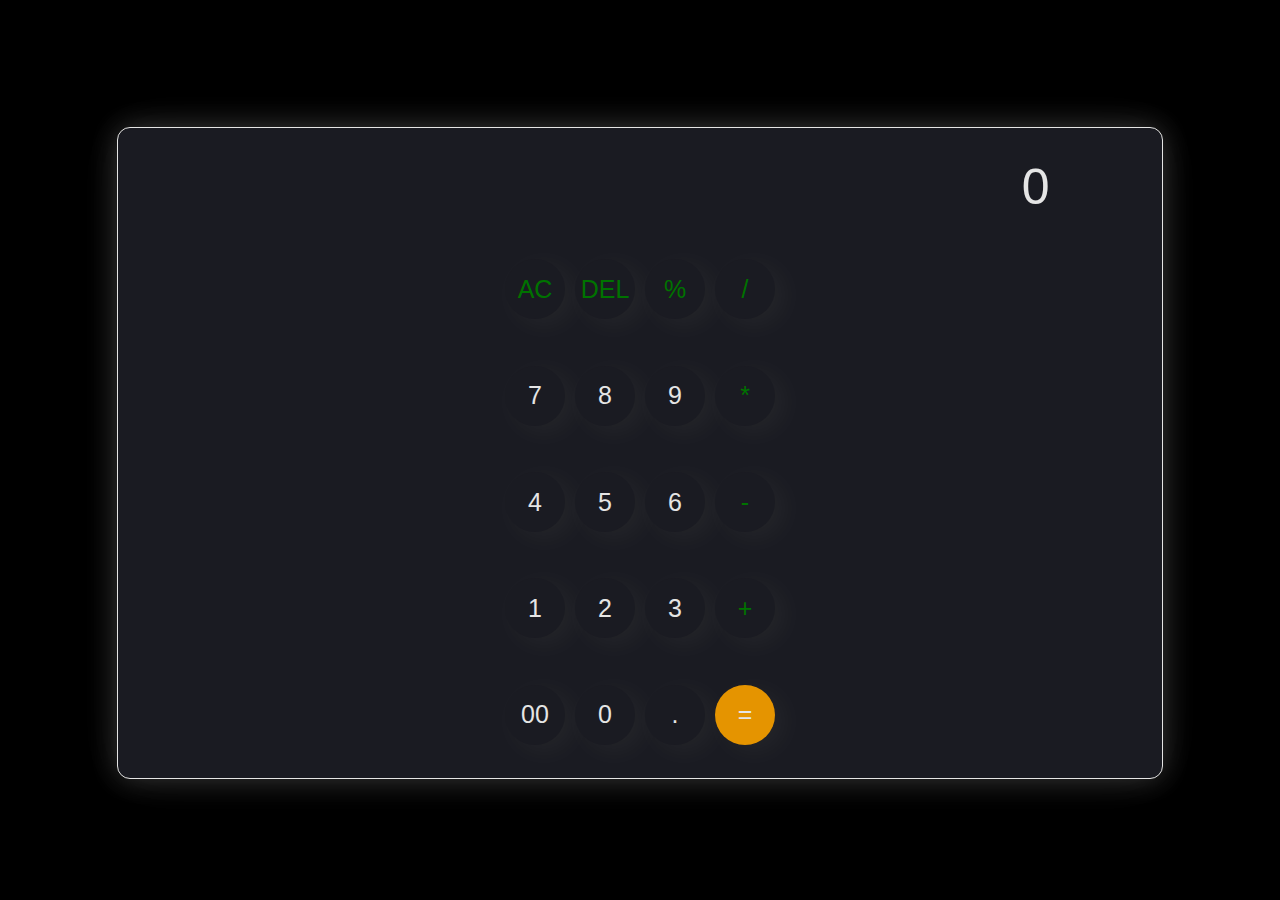
<file: calculator/index.html>
<!DOCTYPE html>
<html lang="en">
<head>
    <meta charset="UTF-8">
    <meta name="viewport" content="width=device-width, initial-scale=1.0">
    <title>Calculater</title>
    <link rel="stylesheet" href="style.css" />
    
</head>
<body>
    <div id="container">
        <input type="text" placeholder="0" id="input"  />
        <div class="buttons">
           <button class="others">AC</button>
           <button class="others">DEL</button>
           <button class="others">%</button>
           <button class="others">/</button>
        </div>
        <div class="buttons">
           <button class="number">7</button>
           <button class="number">8</button>
           <button class="number">9</button>
           <button class="others">*</button>
        </div>
        <div class="buttons">
           <button class="number">4</button>
           <button class="number">5</button>
           <button class="number">6</button>
           <button  class="others">-</button>
        </div>
        <div class="buttons">
           <button class="number">1</button>
           <button class="number">2</button>
           <button class="number">3</button>
           <button class="others">+</button>
        </div>
        <div class="buttons">
           <button class="number">00</button>
           <button class="number">0</button>
           <button class="number">.</button>
           <button id="equal">=</button>
        </div>
    </div>
   <script src="script.js"></script>
</body>
</html>
</file>
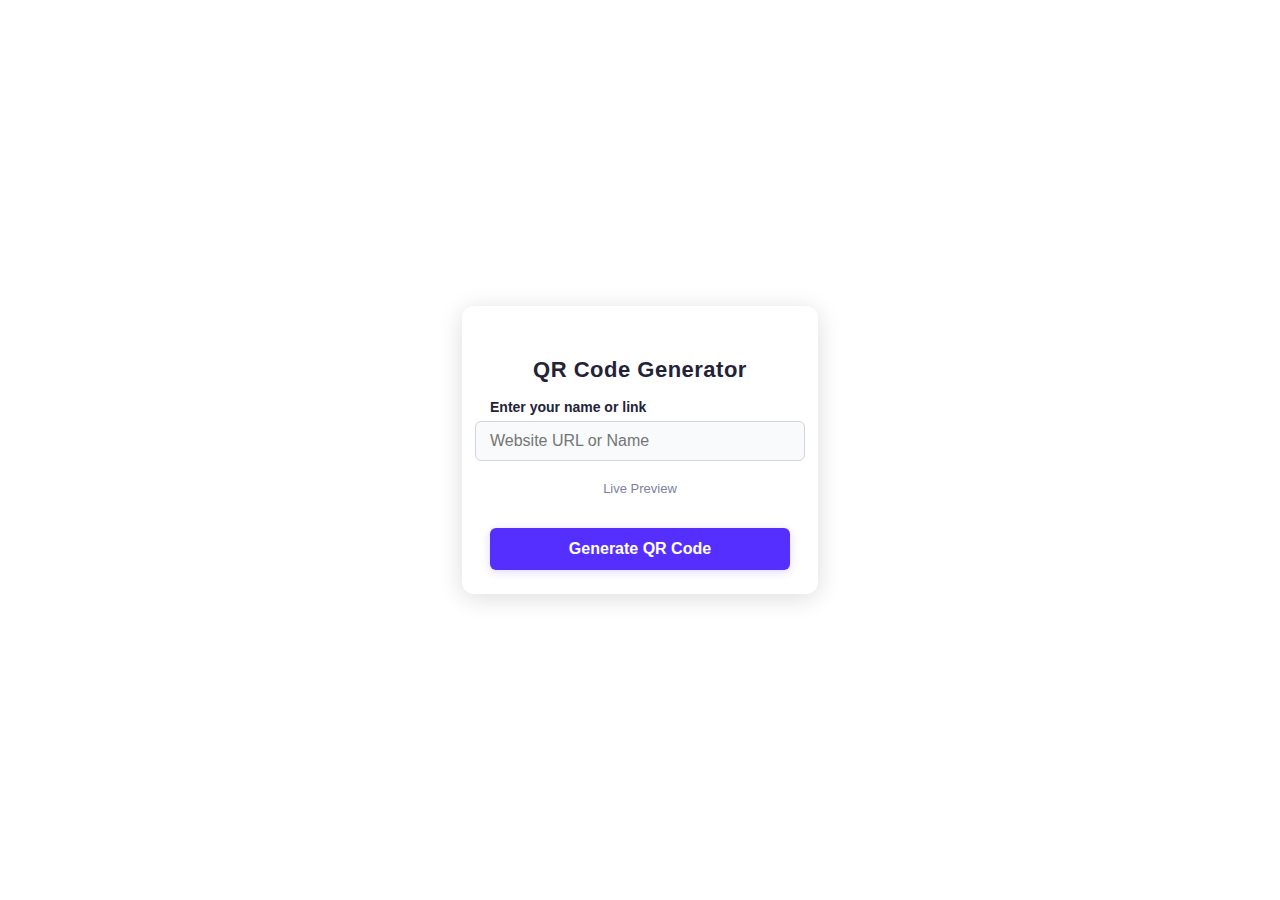
<file: Qr-code generater/index.html>
<!DOCTYPE html>
<html lang="en">
<head>
  <meta charset="UTF-8">
  <title>QR Code Generator</title>
  <meta name="viewport" content="width=device-width, initial-scale=1.0">
  <link rel="stylesheet" href="style.css" />
  
</head>
<body>
  <div class="container">
    <h2>QR Code Generator</h2>
    <label for="qr-input">Enter your name or link</label>
    <input type="text" id="qr-input" placeholder="Website URL or Name" autocomplete="off">
    <div class="live-preview-label">Live Preview</div>
    <div class="qr-preview" id="qr-preview">
      <div class="qr-placeholder"></div>
    </div>
    <button id="generate-btn">Generate QR Code</button>
  </div>
  <script src="script.js">
     
  </script>
  
</body>
</html>
</file>
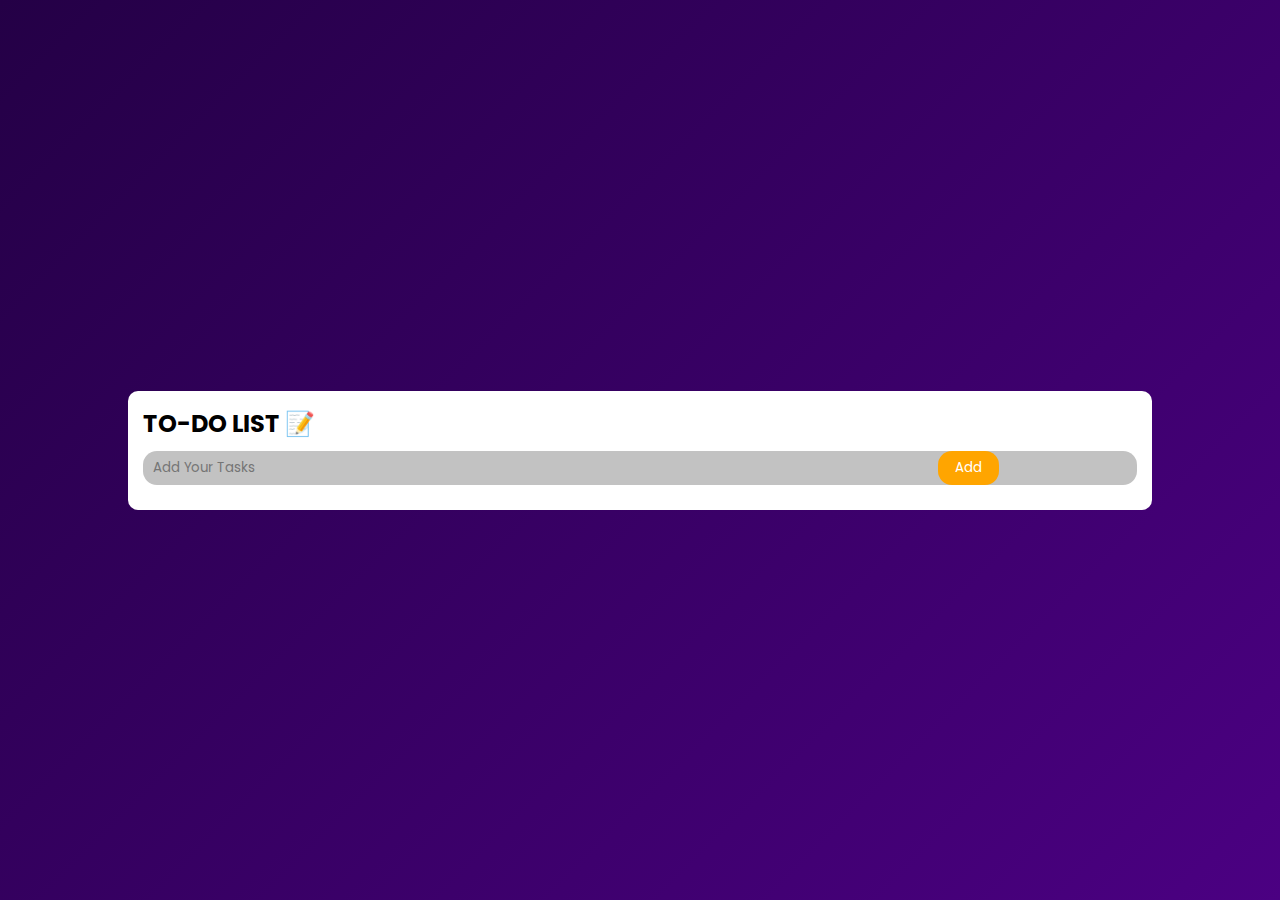
<file: To-Do List/index.html>
<!DOCTYPE html>
<html lang="en">
<head>
    <meta charset="UTF-8">
    <meta name="viewport" content="width=device-width, initial-scale=1.0">
    <title>Calculater</title>
    <link rel="stylesheet" href="style.css" />
    
</head>
<body>
    <div id="container">
       <div id="card"> 
            <h2>TO-DO LIST 📝</h2>
         <div class="row">
            <input id="input" type="text" placeholder="Add Your Tasks" />
            <button id="add" onclick="add()">Add</button>
         </div>
          <ul id="tasklist">
            
          </ul>         
       </div>    
    </div>    
   <script src="script.js"></script>
</body>
</html>
</file>
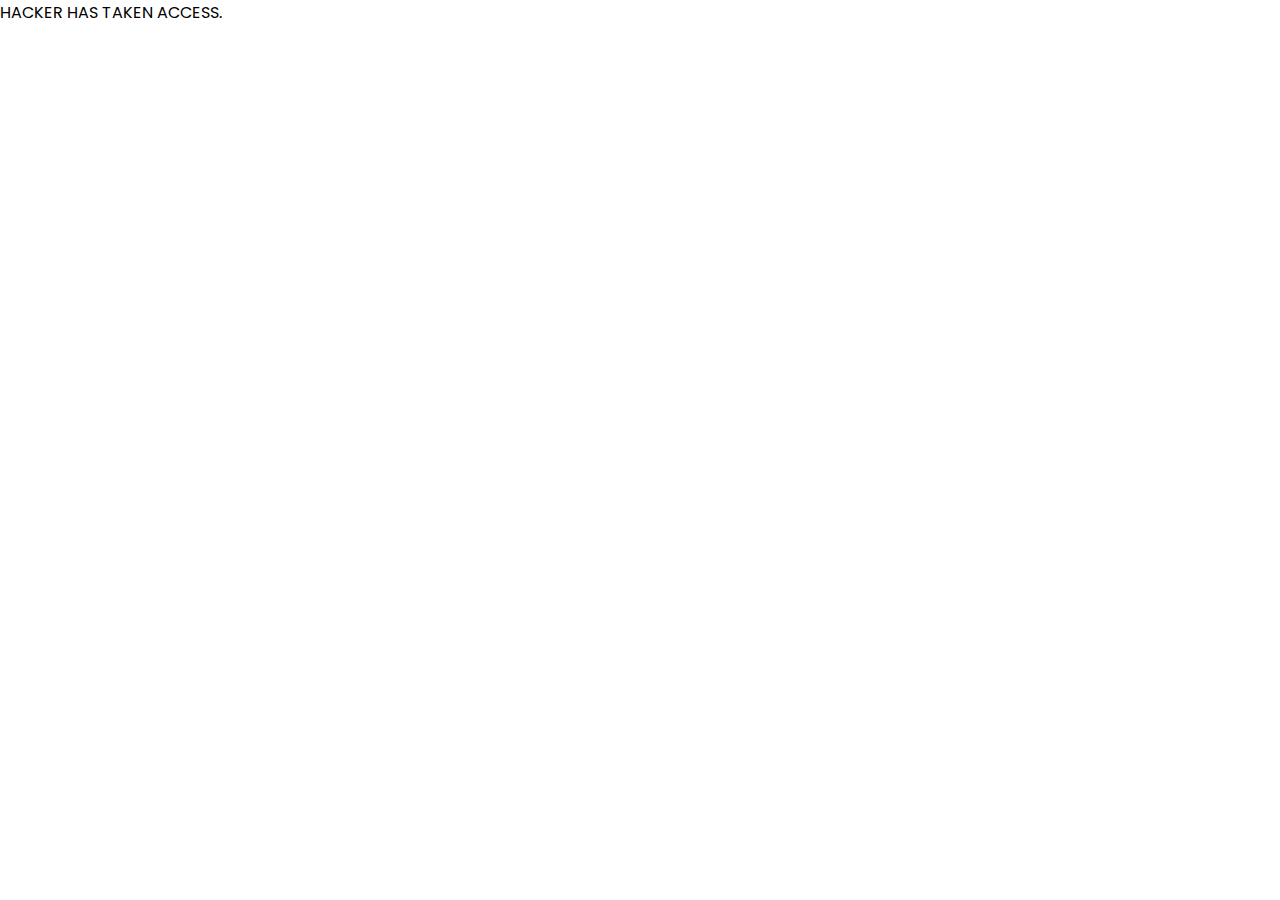
<file: hacker's terminal.html>
<!DOCTYPE html>
<html lang="en">
    <head>
        <meta charset="UTF-8">
        <meta name="viewport" content="width=device-width, initial-scale=1.0">
        <title>Hacker's Terminal</title> 
       <link rel="stylesheet" href="style.css" />
       
       
    </head>
   <body>
       <div class="load">
       </div>
       <script>
          let loader=document.querySelector(".load");
         const messages=[
             "HACKER HAS TAKEN ACCESS",
             "FINDING SECURITY FILES",
             "GETTING ALL PASSWORDS",
             "TRANSFERING FILES TO THE SERVER",
             "CLEANING UP"
         ];
        function wait(ms){
          return  new Promise(resolve=>setTimeout (resolve,ms));
        }
         async function showlines(){
           for(message of messages){
               let div=document.createElement("div");
               div.classList.add("text");
               loader.appendChild(div);
               
               div.textContent=message;
               for(let i=0;i<3;i++){
                await wait(500);
                div.textContent+=".";
               }
            await wait(500);
           } 
         }
        showlines();
       </script>
        
</body>
</html>
</file>
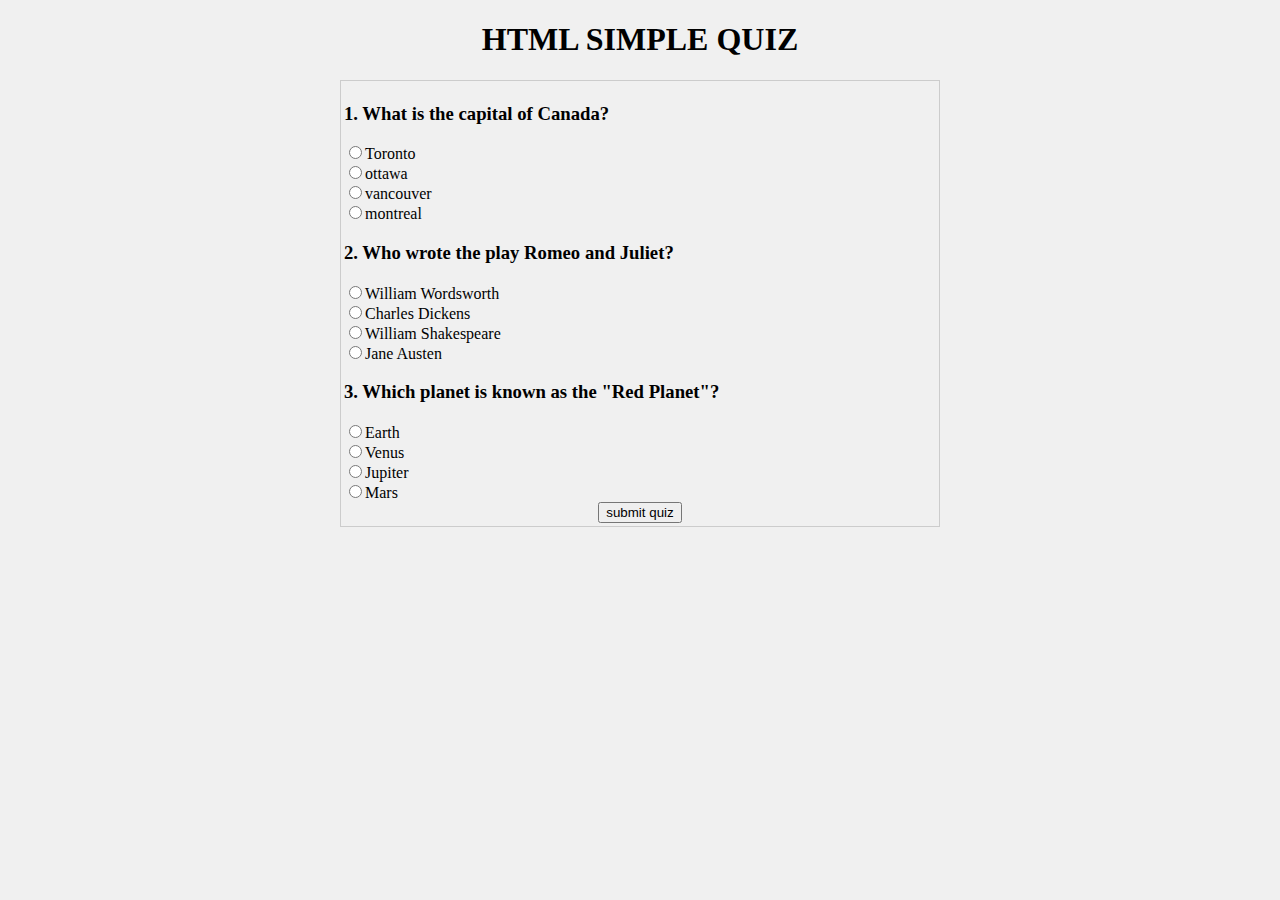
<file: Html-Simple Quiz.html>
<!DOCTYPE html>
<html>
<head>
  <title>Simple Quiz</title>
</head>
<body bgcolor="#f0f0f0">
  <center>
      <h1> HTML SIMPLE QUIZ  </h1>
      <form>
        <table width="600" cellpading="10" style="border:1px solid #ccc">
           <tr>
              <td>
                <h3>1. What is the capital of Canada?</h3>
                <input type="radio" value="q1" />Toronto<br>
                <input type="radio" value="q1" />ottawa<br>
                <input type="radio" value="q1" />vancouver<br>
                <input type="radio" value="q1" />montreal<br>
                <h3>2. Who wrote the play Romeo and Juliet?</h3>
                <input type="radio" value="q2" />William Wordsworth<br>
                <input type="radio" value="q2" />Charles Dickens<br>
                <input type="radio" value="q2" />William Shakespeare<br>
                <input type="radio" value="q2" />Jane Austen<br>
                <h3>3. Which planet is known as the "Red Planet"?</h3>
                <input type="radio" value="q3" />Earth<br>
                <input type="radio" value="q3" />Venus<br>
                <input type="radio" value="q3" />Jupiter<br>
                <input type="radio" value="q3" />Mars<br>
              <center>
                <input type="submit" value="submit quiz" />
              </center>
              </td>
           </tr>
        </table>
      </form>
  </center>
</body>
</html>
</file>
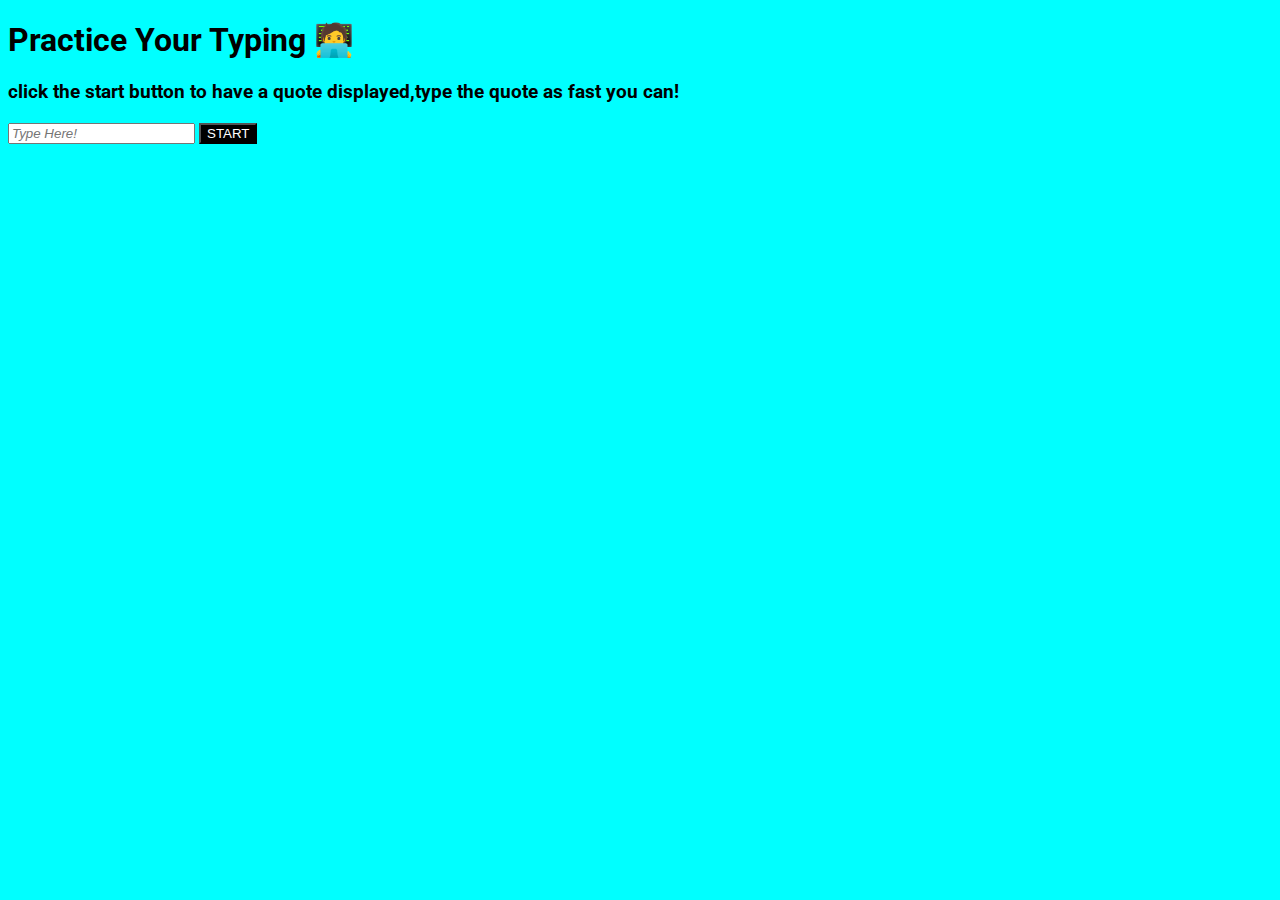
<file: typingGame.html>
<!DOCTYPE html>
<html lang="en">
<head>
    <meta charset="UTF-8">
    <meta name="viewport" content="width=device-width, initial-scale=1.0">
    <title>Typing Game</title>
    <style>
       @import url('https://fonts.googleapis.com/css2?family=Roboto:wght@400;500;700&display=swap');
        
       body{
           background-color:aqua;
           font-family: Roboto, Geneva, sans-serif;
        word-wrap:column;
       }
        .button{
            background-color:black;
            color:white;
        }
        .input {
            font-style:italic;
            word-wrap:column;
        }
    </style>
    
    
</head>
<body>
    <h1>
       Practice Your Typing 🧑‍💻
    </h1>
    <h3>
       click the start button to have a quote displayed,type the quote as fast you can!
    </h3>
    <h2 id="quote">

    </h2>
    <input class="input" id="input" type="text" placeholder="Type Here!" />
     <button class="button" id="button">
         START
     </button>
    <p id="result"></p>
    <script>
     const wordsList=[
  "mountain", "river", "forest", "cloud", "ocean",
  "bridge", "castle", "library", "village", "robot",
  "guitar", "piano", "bicycle", "scooter", "rocket",
  "painting", "statue", "vase", "lantern", "mirror",
  "phoenix", "wizard", "knight", "dragon", "pirate",
  "journal", "clock", "compass", "treasure", "potion"
];
    function Random(){
        let rand=Math.floor(Math.random()* wordsList.length);
        return wordsList[rand];
    }
        const myResult=document.getElementById("result");
let originalText="" ;      document.getElementById("button").addEventListener("click",function displayQoute(){
         let quote="";
         myResult.textContent="";
            for(let i=0;i<10;i++){
              
            quote+=Random() + " ";
          }                                               originalText=quote.trim();
            document.getElementById("quote").textContent=originalText;
    document.getElementById("input").value="";
       });
        
       const myquote=document.getElementById("quote");
        const myInput=document.getElementById("input");
        let startTime=0;
       myInput.addEventListener("focus",()=>{
            startTime= new Date();
       });
        myInput.addEventListener("input",()=>{
            const word=myInput.value.trim();
            if(word===""){
             myquote.textContent=originalText; 
            }
            else {
                const regex= new RegExp(`(${word})`,'gi');
                myquote.innerHTML=originalText.replace(regex,'<span style=background-color:yellow >$1</span>');
            }
        });
           myInput.addEventListener("blur",()=>{
           let endTime= new Date();
            let timeTaken=(endTime-startTime)/1000;
            myResult.textContent="⏰ You took "+timeTaken.toFixed(2)+" Seconds"; 
       }); 
            
            </script>
    
</body>
</html>
</file>
<file: calculator/style.css>
*{
  margin:0;
  padding:0;
}
body{
  width: 100%;
  height: 100%;
  background-color: black;
  display:flex;
  align-items:center;
  justify-content: center;
}
#container{
  margin-top:10%;
  display: flex;
  overflow:hidden;
  padding:10px;
  flex-direction: column;
  align-items:center;
  justify-content: center;
  background-color: #1e1f26;
  width: 80vw;
  height: 70vh; 
  border:none;
  outline:0.3px solid white;
  opacity: 0.9;
  border-radius:12px;
  box-shadow: 0 0 30px rgba(255, 255, 255, 0.24),
  0 0 60px rgba(180, 180, 180, 0.08);
  

}
#input{
  background-color:#1e1f26;
  color:white;
  border:none;
  outline:none;
  top:10px;
  width:80%;
  height:25%;
  padding:20px;
  font-size:50px;
  text-align: right;
  
}
input::placeholder{
  color:white;
}
.buttons{ 
  display:flex;
  top:20vh;
  padding:5px 0;
  align-items:center;
  justify-content: center;
  border:none;
  outline:none;
  gap:10px;
  background-color:#1e1f26;
  width:100%;
  height:65%;
}
.buttons button{
  display:flex;
  align-items:center;
  justify-content: center;
  padding:30px;
  border:none;
  outline:none;
  background-color:#1e1f26;
  width:60px;
  height:60px;
  font-size:25px;
  border-radius:50%;
  box-shadow: 9px 6px 30px rgba(255, 255, 255, 0.05);
  
}
.others{
  color:green;
}
.number{
  color:white;
}
#equal{
  background-color: orange;
  color:white;
}
</file>
<file: Qr-code generater/style.css>
body {
      background: #ffffff;
      min-height: 100vh;
      margin: 0;
      display: flex;
      justify-content: center;
      align-items: center;
      font-family: 'Segoe UI', Arial, sans-serif;
    }
    .container {
      background: #fff;
      border-radius: 12px;
      padding: 32px 28px 24px 28px;
      box-shadow: 0 4px 24px rgba(0,0,0,0.14);
      width: 300px;
      height: auto;
      display: flex;
      flex-direction: column;
      align-items: center;
    }
    .container h2 {
      margin-bottom: 16px;
      font-size: 22px;
      color: #232338;
      font-weight: 700;
      letter-spacing: 0.5px;
    }
    .container label {
      align-self: flex-start;
      margin-bottom: 6px;
      font-size: 14px;
      color: #232338;
      font-weight: 600;
    }
    .container input[type="text"] {
      width: 100%;
      padding: 10px 14px;
      font-size: 16px;
      border: 1px solid #d2d4dd;
      border-radius: 6px;
      margin-bottom: 20px;
      outline: none;
      background: #f8fafc;
      transition: border 0.2s;
    }
    .container input[type="text"]:focus {
      border-color: #552fff;
    }
    .live-preview-label {
      font-size: 13px;
      font-weight: 500;
      color: #7c7fa3;
      margin-bottom: 8px;
    }
    .qr-preview {
      width: 155px;
      height:auto;
      background: #ffffff;
      border: 1.5px dashed #d2d4dd;
      border-radius: 8px;
      display: flex;
      align-items: center;
      justify-content: center;
      margin-bottom: 22px;
      opacity:0.1;
      transform:scaleY(0);
      
    }
    .show{
      opacity:1;
      transform:scaleY(1);
      transition:max-height 1s ease;
    }
    .qr-placeholder {
      color: #c0c3d0;
      font-size: 28px;
      font-weight: bold;
      user-select: none;
      transition:max-height 1s ease;
      
    }
    .container button {
      width: 100%;
      background: #552fff;
      color: #fff;
      border: none;
      font-size: 16px;
      padding: 12px 0;
      border-radius: 6px;
      cursor: pointer;
      font-weight: 600;
      box-shadow: 0 2px 10px rgba(85,47,255,0.19);
      transition: background 0.18s;
    }
    .container button:hover {
      background: #3e22b7;
    }
</file>
<file: To-Do List/style.css>
@import url('https://fonts.googleapis.com/css2?family=Poppins:wght@300;400;500;600;700&display=swap');
*{
  margin:0;
  padding:0;
  font-family:"Poppins",sans-serif;
  box-sizing:border-box;
}
#container{
  background: linear-gradient(135deg, rgb(36, 0, 70), rgb(75, 0, 130));
  width: 100%;
  min-height: 100vh;
  display:flex;
  justify-content: center;
  align-items: center;
}
#card{
  background-color:#fff;
  border-radius: 10px;
  width:80vw;
  height: auto;
  padding:15px 15px 15px;
  align-items:space-between;
}
#card h3{
  display: flex;
  align-items:center;
  color: #1a1a1a;
  justify-content:space-between;
  margin-bottom:15px;
  margin-left:5px;
  padding:10px 5px 10px 15px;
}
.row{
  display: flex;
  background-color: #c2c2c2;
  margin-top:10px;
  border-radius: 14px;
}
input{
  border: none;
  outline:none;
  color: #f0f0f0;
  background:transparent;
  padding-left:10px;
  width: 80%;
  height:auto;
}
#add{
  border: none;
  outline:none;
  background:orange;
  padding:7px 17px;
  border-radius:14px;
  color:white;
}
ul{
  padding-top: 10px;
  width:100%;
}
ul li{
  display: flex;
  align-items: center;
  padding:15px 8px 12px 45px;
  list-style:none;
  color: #121212;
  user-select: none;
  cursor: pointer;
  position:relative;
  font-size:16px;
  width: 100%;
  word-break: break-word;
  justify-content: space-between;
}
ul li::before{
  content: "";
  width: 25px;
  height:25px;
  border-radius:50%;
  background-image:url("unchecked.png");
  background-position:center;
  background-size:cover;
  position: absolute;
  top:12px;
  left:4px;
}
ul li.checked{
  color:#555;
  text-decoration:line-through;
}
ul li.checked::before{
  background-image:url("checked.png");
}
ul li span{
  margin-left:auto;
  position: absolute;
  top:13px;
  right:4px;
  font-size:20px;
  line-height:1;
  width: 45px;
  height:45px;
  border-radius:50%;
  cursor: pointer;
  text-align:center;
  display:flex;
}
</file>
<file: style.css>
@import url('https://fonts.googleapis.com/css2?family=Poppins:ital,wght@0,100;0,200;0,300;0,400;0,500;0,600;0,700;0,800;0,900;1,100;1,200;1,300;1,400;1,500;1,600;1,700;1,800;1,900&display=swap');
body{
  background-color:white;
  margin:0;
  padding:0;
  font-family:'poppins';
}
.container{
  height:100vh;
  width:100vw;
  background-color:black;
  justify-content:center;
}
.cards{
  position:relative;
  width:400px;
  min-height:120px;
  background-color:black;
  color:white;
  padding:10px 10px 10px 170px;
  box-sizing:border-box;
  border-radius:10px;
}
.title{
  font-size:16px;
  font-weight:500;
  margin-bottom:6px;
  line-height:1.4;
}
.duration{
  background-color:#1a1a1a;
  color:white;
  position: absolute;
  font-size:12px;
  padding:3px 6px;
  top:90px;
  left:123px;
  border-radius:4px;
  font-family:poppins;
  opacity:0.9;
}
.thumbnail{
 width:160px;
 height:110px;
  object-fit:cover;
  border-radius:8px;
  position: absolute;
  top:5px;
  left:2px;
}
.channel_name{
  font-size:13px;
  margin:0;
  color:#aaa;
  display:div;
}
.views,.months_been_posted{
  font-size:13px;
  color:#aaa;
  margin:2px 0;
  display:inline;
}
</file>
